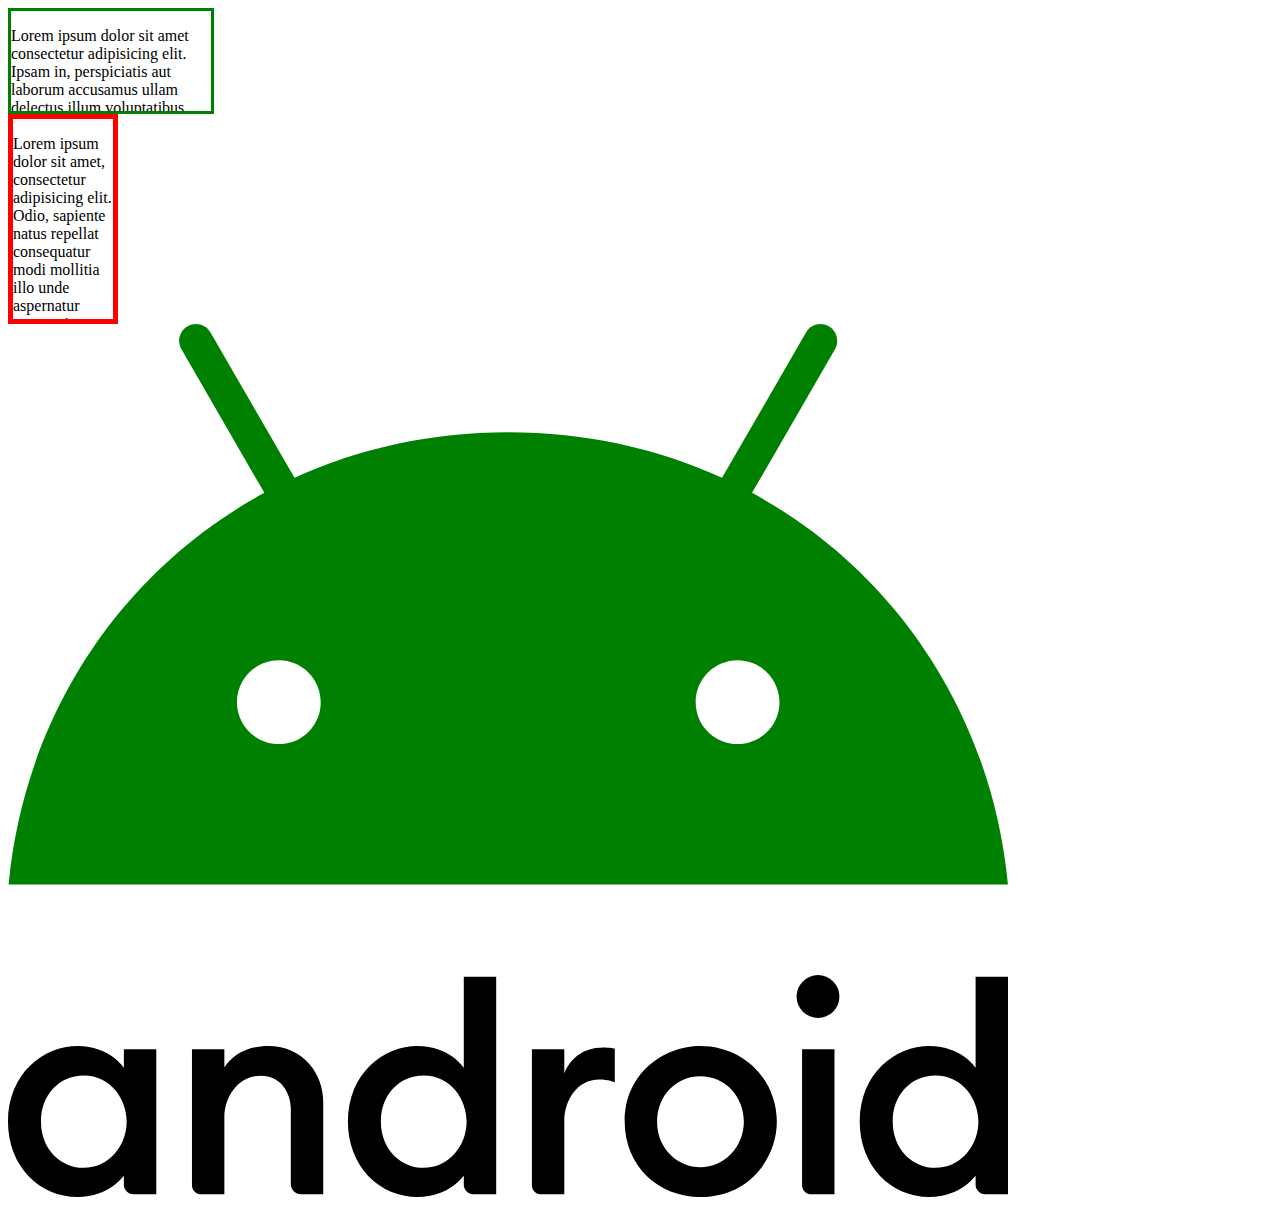
<file: index.html>
<!DOCTYPE html>
<html lang="en">
<head>
    <meta charset="UTF-8">
    <meta name="viewport" content="width=device-width, initial-scale=1.0">
    <title>CSS</title>
    <link rel="stylesheet" href="style.css">
    <link rel="shortcut icon" href="C:\Users\hamim\OneDrive\Desktop\Web Developmant\Module6\download.png" type="image/x-icon">
</head>
<body>
    <div class="box1">
        <p>Lorem ipsum dolor sit amet consectetur adipisicing elit. Ipsam in, perspiciatis aut laborum accusamus ullam delectus illum voluptatibus alias. Deserunt a inventore ullam? Voluptates, nulla, a minima nisi quis minus deserunt rem recusandae veniam iusto expedita omnis quisquam similique illum?</p>
    </div>
    <div class="box2">
        <p>Lorem ipsum dolor sit amet, consectetur adipisicing elit. Odio, sapiente natus repellat consequatur modi mollitia illo unde aspernatur esse, ratione, suscipit harum ad amet fuga fugiat et minus dolorem ipsum officia dolores quis. Id autem nisi excepturi maxime saepe temporibus animi debitis dolores quam facilis. Amet laudantium temporibus omnis repellat?</p>
    </div>
    <img src="Android_logo_2019.svg" alt="">
</body>
</html>
</file>
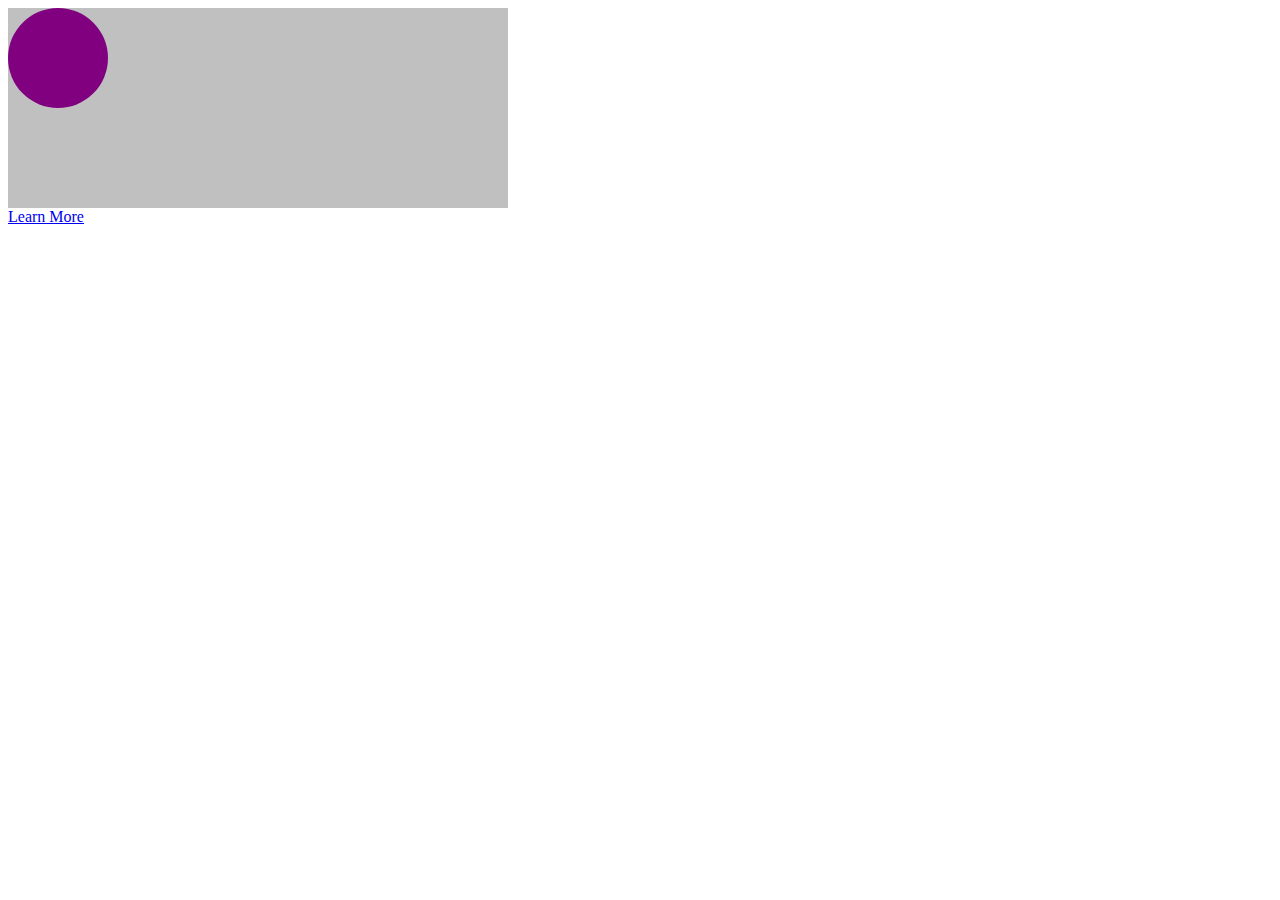
<file: animation.html>
<!DOCTYPE html>
<html lang="en">
<head>
    <meta charset="UTF-8">
    <meta name="viewport" content="width=device-width, initial-scale=1.0">
    <title>Document</title>
    <style>
        @keyframes faltu-animation{
            0%{
                top: 0;
                left: 0;
                background-color: red;
            }
            50%{
                left: 200px;
                top: 100px;
            }
            100%{
                top: 0;
                left: 400px;
                background-color: teal;
            }
        }
        .stage{
            height: 200px;
            width: 500px;
            background-color: silver;
        }
        .ball{
            height: 100px;
            width: 100px;
            border-radius: 50%;
            background-color: purple;
            position: relative;
        }
        .stage:hover .ball{
            animation: faltu-animation 3s ease-in-out 0s infinite alternate;
        }
    </style>
</head>
<body>
    <div class="stage">
        <div class="ball"></div>
    </div>
    <a href="https://codepen.io/">Learn More</a>
</body>
</html>
</file>
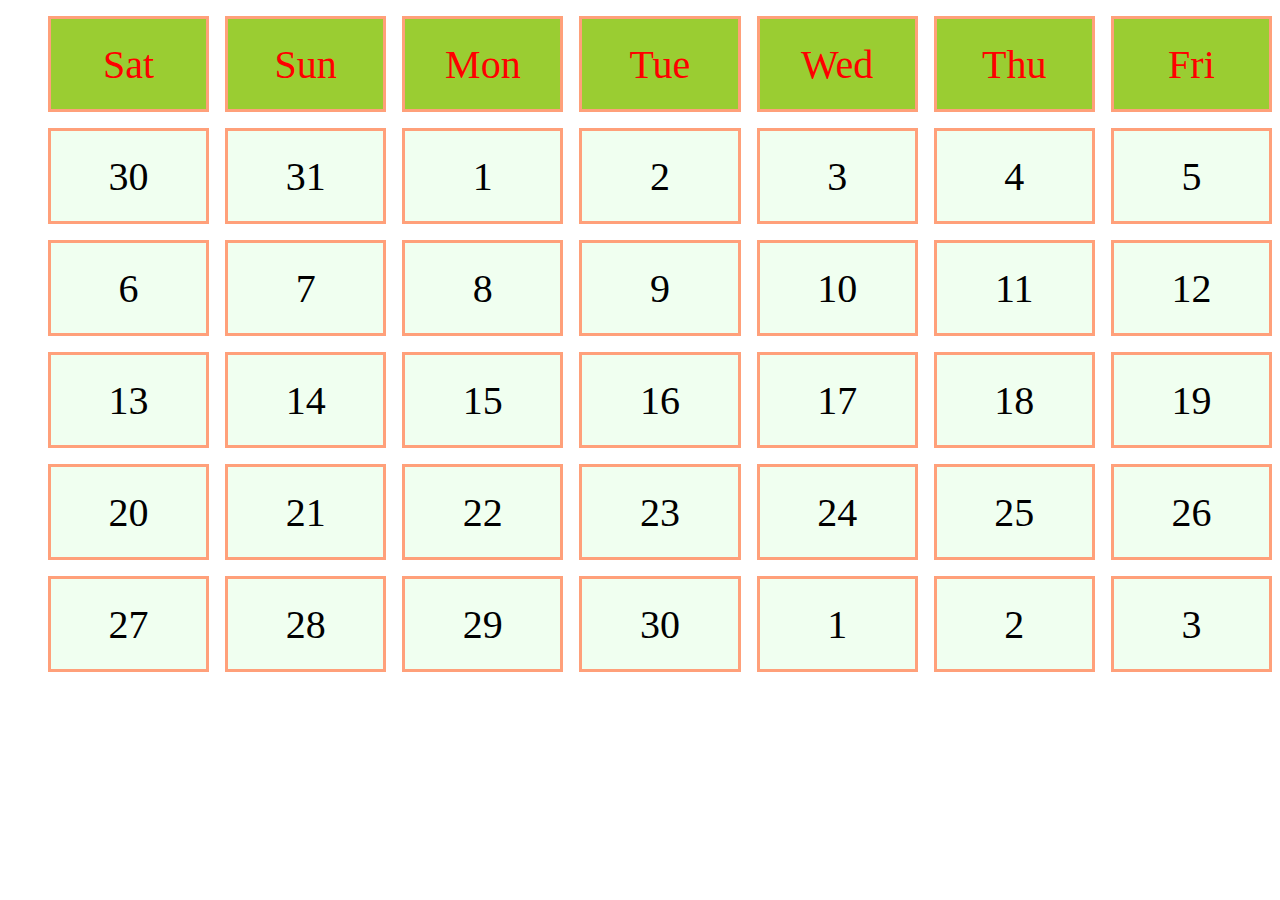
<file: calendar.html>
<!DOCTYPE html>
<html lang="en">
<head>
    <meta charset="UTF-8">
    <meta name="viewport" content="width=device-width, initial-scale=1.0">
    <title>Document</title>
    <style>
        .calendar ul{
            grid-gap: 1em;
            display: grid;
            grid-template-columns: repeat(7,1fr);
        }
        .calendar li{
            list-style: none;
            border: 3px solid lightsalmon;
            font-size: 40px;
            height: 90px;
            background-color: honeydew;
            display: flex;
            justify-content: center;
            align-items: center;
        }
        .day{
            background-color: yellowgreen!important;
            color:red;
        }
    </style>
</head>
<body>
    <div class="calendar">
        <ul>
            <li class="day">Sat</li>
            <li class="day">Sun</li>
            <li class="day">Mon</li>
            <li class="day">Tue</li>
            <li class="day">Wed</li>
            <li class="day">Thu</li>
            <li class="day">Fri</li>
            <li>30</li>
            <li>31</li>
            <li>1</li>
            <li>2</li>
            <li>3</li>
            <li>4</li>
            <li>5</li>
            <li>6</li>
            <li>7</li>
            <li>8</li>
            <li>9</li>
            <li>10</li>
            <li>11</li>
            <li>12</li>
            <li>13</li>
            <li>14</li>
            <li>15</li>
            <li>16</li>
            <li>17</li>
            <li>18</li>
            <li>19</li>
            <li>20</li>
            <li>21</li>
            <li>22</li>
            <li>23</li>
            <li>24</li>
            <li>25</li>
            <li>26</li>
            <li>27</li>
            <li>28</li>
            <li>29</li>
            <li>30</li>
            <li>1</li>
            <li>2</li>
            <li>3</li>
           
        </ul>
    </div>
</body>
</html>
</file>
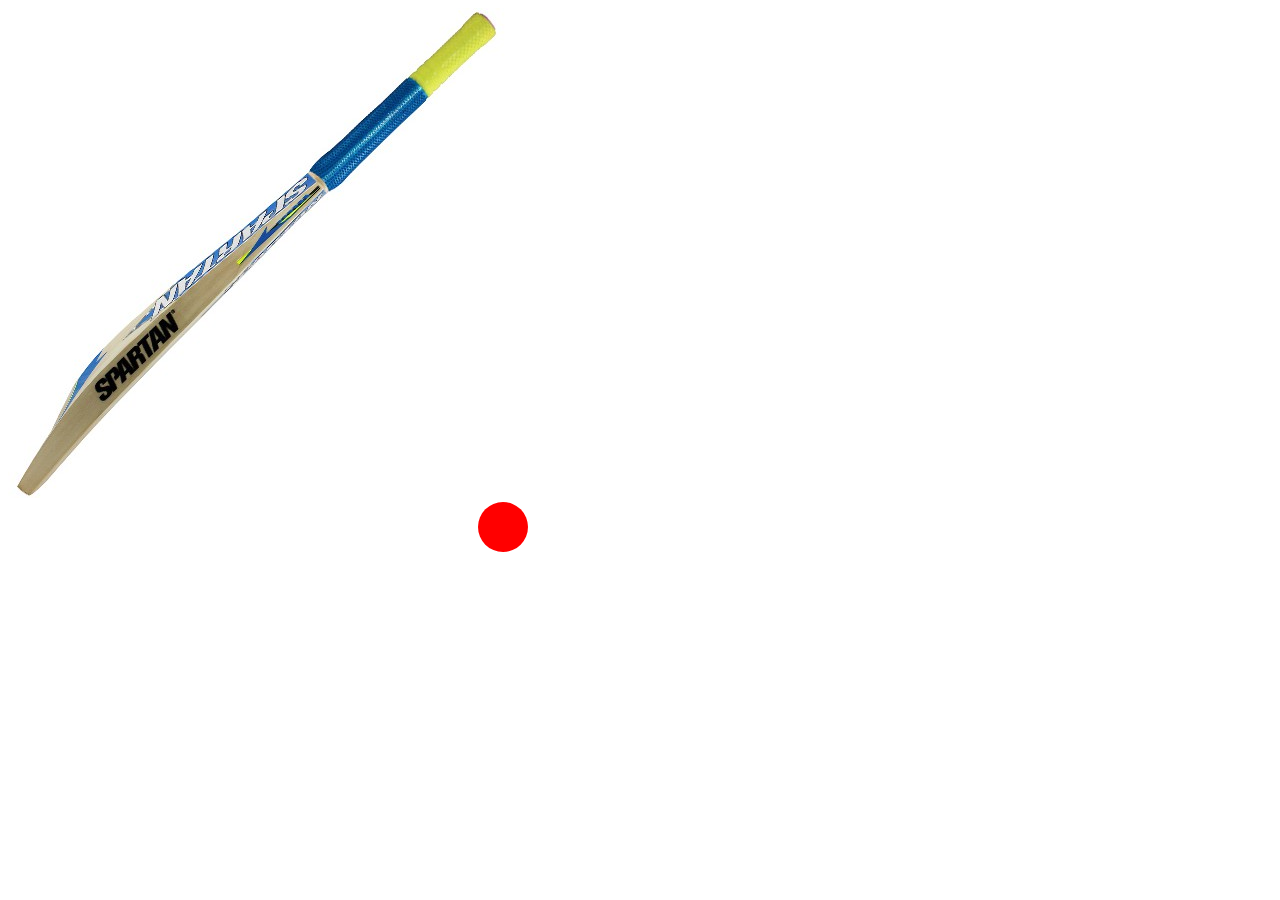
<file: cricket.html>
<!DOCTYPE html>
<html lang="en">
<head>
    <meta charset="UTF-8">
    <meta name="viewport" content="width=device-width, initial-scale=1.0">
    <title>Document</title>
    <style>
        .bat{
           transition: transform ease-in 1s;
           
        }
        .ball{
            transition: transform ease 1s 1s;
        }

        .cricket:hover .bat{
            
                transform: rotate(-43deg);
                transform-origin: 100% 0%;
        }
        .ball{
            height: 50px;
            width: 50px;
            border-radius: 50%;
            background-color: red;
            position: relative;
            left: 470px;
        }
        .cricket:hover .ball{
           transform: translate(1000px,-30px);
           
        }
    </style>
</head>
<body>
    <div class="cricket">
        <img class="bat" src="bat.jpg" alt="">
        <div class="ball">

        </div>
    </div>
</body>
</html>
</file>
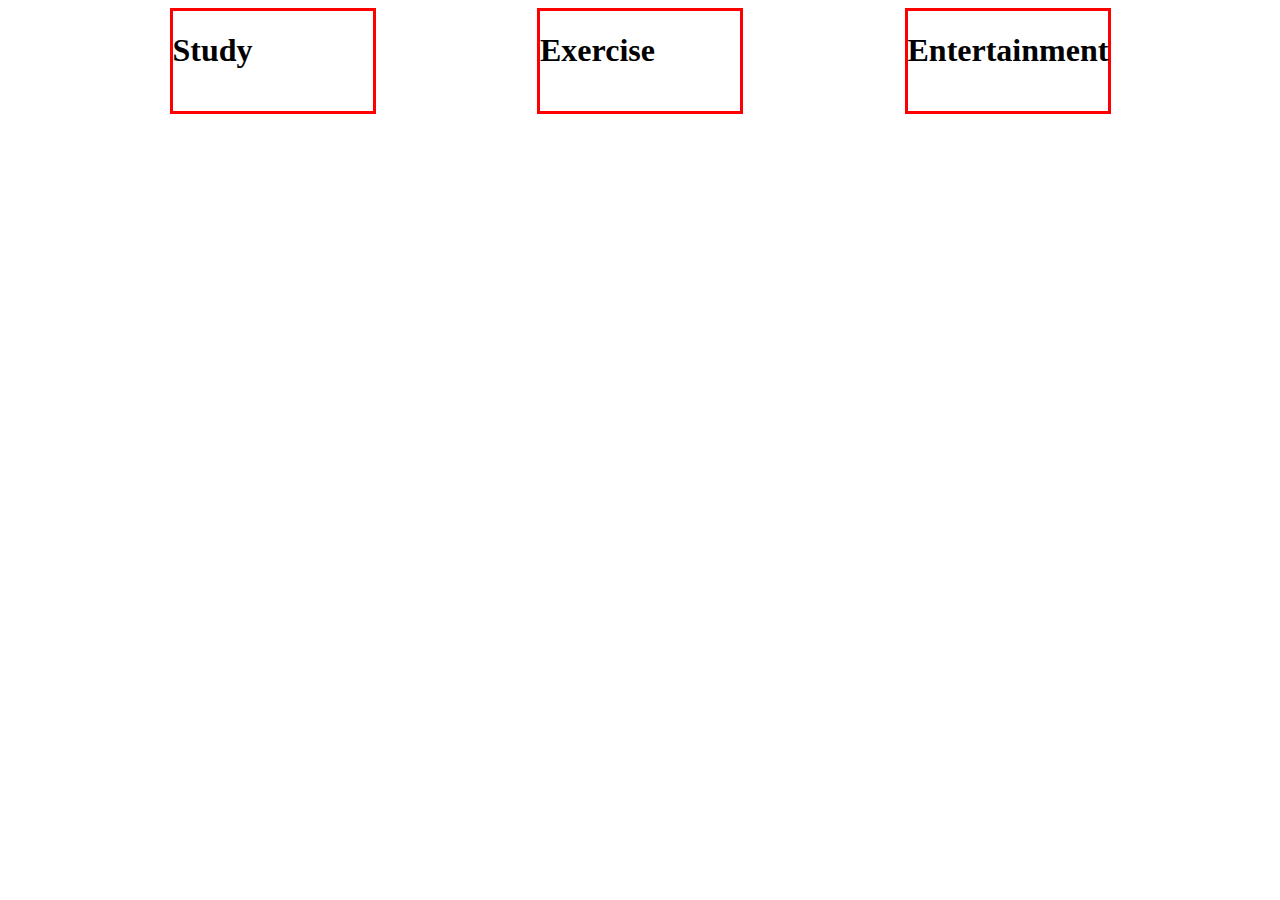
<file: flexible.html>
<!DOCTYPE html>
<html lang="en">
<head>
    <meta charset="UTF-8">
    <meta name="viewport" content="width=device-width, initial-scale=1.0">
    <title>Document</title>
    <style>
        .box{
            height: 100px;
            width: 200px;
            border: 3px solid red;
        }
        .container{
            display: flex;
            justify-content: space-evenly;
        }
    </style>
</head>
<body>
    <div class="container">
        <div class="box"><h1>Study</h1></div>
        <div class="box"><h1>Exercise</h1></div>
        <div class="box"><h1>Entertainment</h1></div>

    </div>
</body>
</html>
</file>
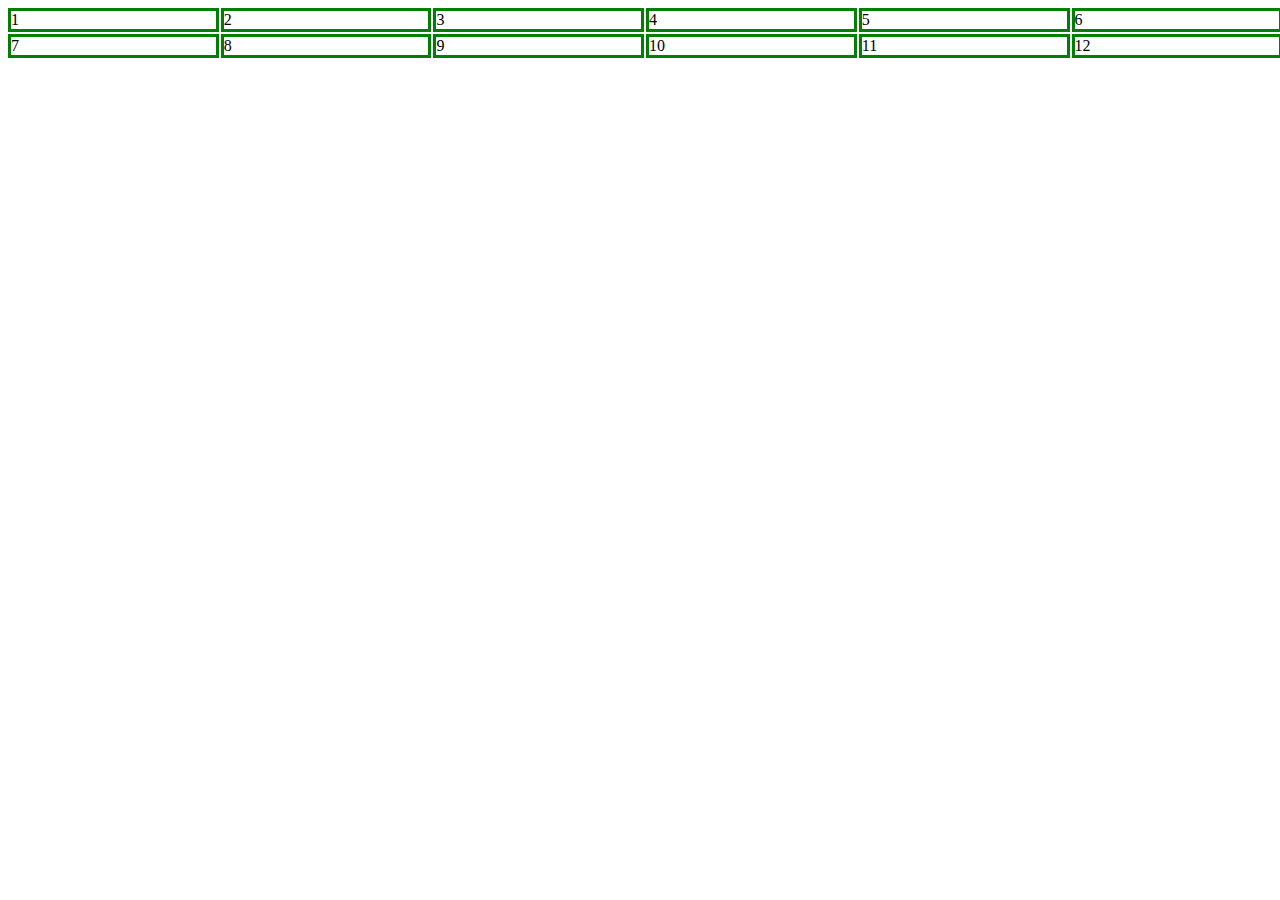
<file: grid.html>
<!DOCTYPE html>
<html lang="en">
<head>
    <meta charset="UTF-8">
    <meta name="viewport" content="width=device-width, initial-scale=1.0">
    <title>Document</title>
    <style>
        .grid{
            display: grid;
            grid-template-columns: repeat(6,16.67%);
            grid-gap: 2px;
        }
        .box{
            border: solid 3px green;
        }
    </style>
</head>
<body>
    <div class="grid">
        <div class="box">1</div>
        <div class="box">2</div>
        <div class="box">3</div>
        <div class="box">4</div>
        <div class="box">5</div>
        <div class="box">6</div>
        <div class="box">7</div>
        <div class="box">8</div>
        <div class="box">9</div>
        <div class="box">10</div>
        <div class="box">11</div>
        <div class="box">12</div>
    </div>
</body>
</html>
</file>
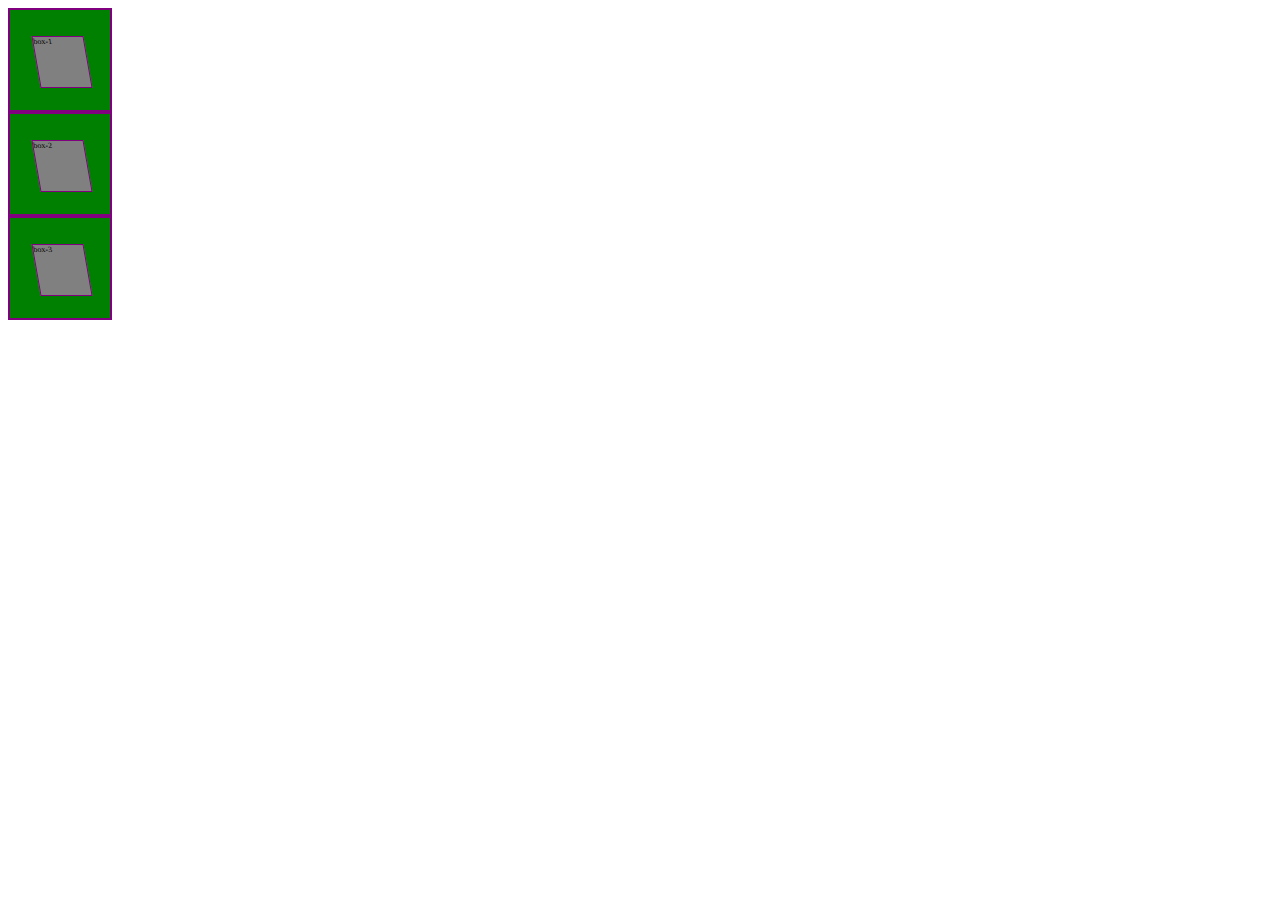
<file: transformer.html>
<!DOCTYPE html>
<html lang="en">
<head>
    <meta charset="UTF-8">
    <meta name="viewport" content="width=device-width, initial-scale=1.0">
    <title>Document</title>
    <style>
        .box{
            height: 100px;
            width: 100px;
            border: 2px solid purple;
        }
        .inner{
            background-color: grey;
           transform: reve;
            transform: skew(10deg) scale(.5);
        }
        .outer{
            background-color: green;
        }
    </style>
</head>
<body>
    <div class="box outer">
        <div class="box inner">box-1</div>
    </div>
    <div class="box outer">
        <div class="box inner">box-2</div>
    </div>
    <div class="box outer">
        <div class="box inner">box-3</div>
    </div>
</body>
</html>
</file>
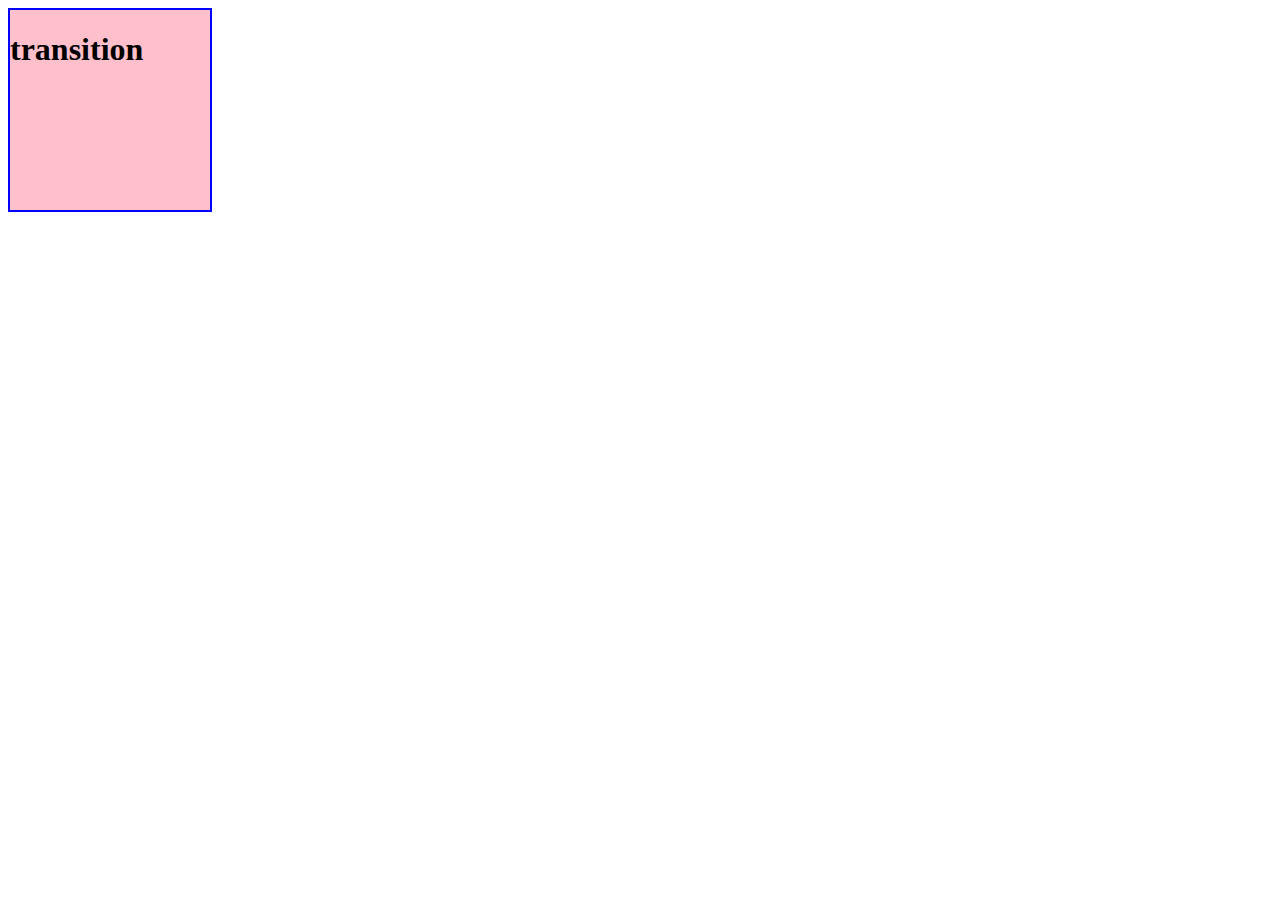
<file: transition.html>
<!DOCTYPE html>
<html lang="en">
<head>
    <meta charset="UTF-8">
    <meta name="viewport" content="width=device-width, initial-scale=1.0">
    <title>Document</title>
    <style>
        .box{
            height: 200px;
            width: 200px;
            border:2px solid blue;
            background-color: pink;
            transition: all 2s ease- 10ms;
        }
        .box:hover{
            background-color: red;
            color: green;
            height: 300px;
            width: 300px;
            margin: 100px 100px;
        }
    </style>
</head>
<body>
   <div class="box">
       <h1>transition</h1>
   </div> 
</body>
</html>
</file>
<file: style.css>
.box1{
    height: 100px;
    width: 200px;
    border: 3px solid green;
    overflow: scroll;
}
.box2{
    height: 200px;
    width: 100px;
    border: 5px solid red;
    overflow: hidden;
}
</file>
